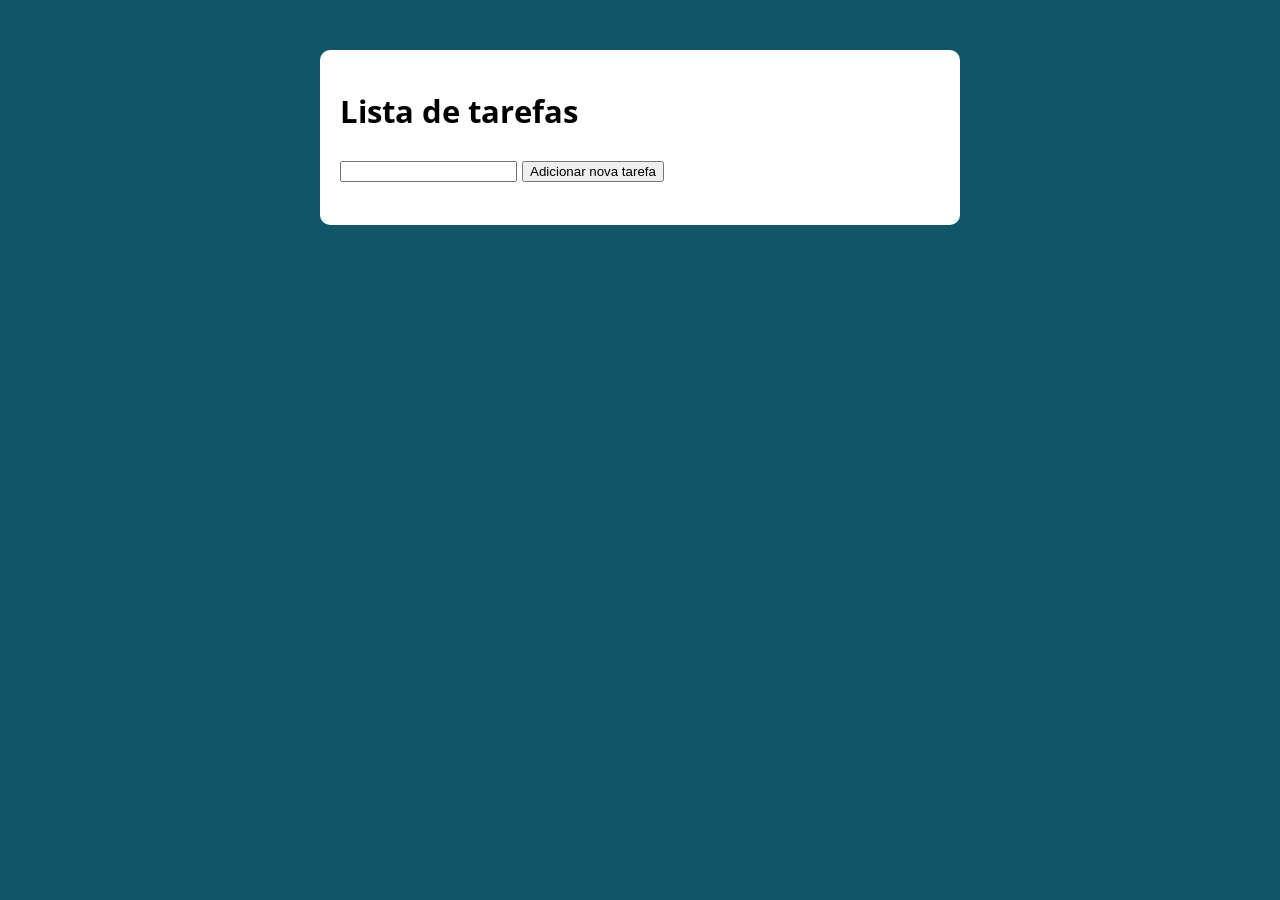
<file: Funcoes Avançado/listadetarefas/index.html>
<!DOCTYPE html>
<html lang="pt-BR">

<head>
  <meta charset="UTF-8">
  <meta name="viewport" content="width=device-width, initial-scale=1.0">
  <meta http-equiv="X-UA-Compatible" content="ie=edge">
  <title>Modelo</title>
  <link rel="stylesheet" href="./assets/css/style.css">
</head>

<body>

  <section class="container">
    <h1>Lista de tarefas</h1>
    <p>
      <input type="text" class="input-tarefa">
      <button class="btn-tarefa">Adicionar nova tarefa</button>
    </p>
    <ul class="tarefas"> </ul>

  </section>

  <script src="./assets/js/main.js"></script>
</body>

</html>
</file>
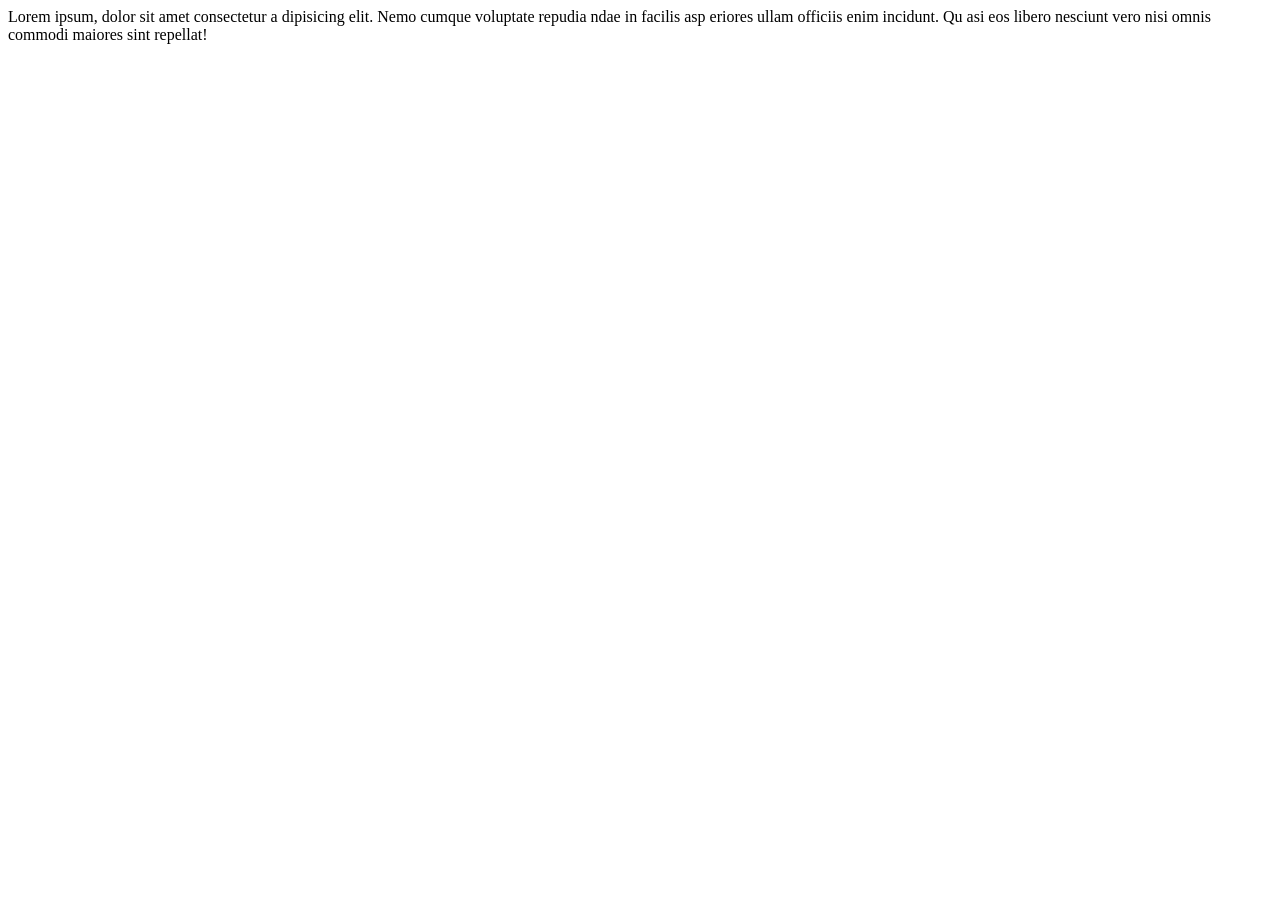
<file: Fundamentos(Lógica de Programação)/alertConfirmPrompt/index.html>
<!DOCTYPE html>
<html lang="en">
<head>
    <meta charset="UTF-8">
    <meta http-equiv="X-UA-Compatible" content="IE=edge">
    <meta name="viewport" content="width=device-width, initial-scale=1.0">
    <title>Título da página</title>
</head>
<body>

    Lorem ipsum, dolor sit amet consectetur a
    dipisicing elit. Nemo cumque voluptate repudia
    ndae in facilis asp
    eriores ullam officiis enim incidunt. Qu
    asi eos libero nesciunt vero nisi omnis 
    commodi maiores sint repellat!
    
    <script src = "js/script.js"></script> 
</body>
</html>
</file>
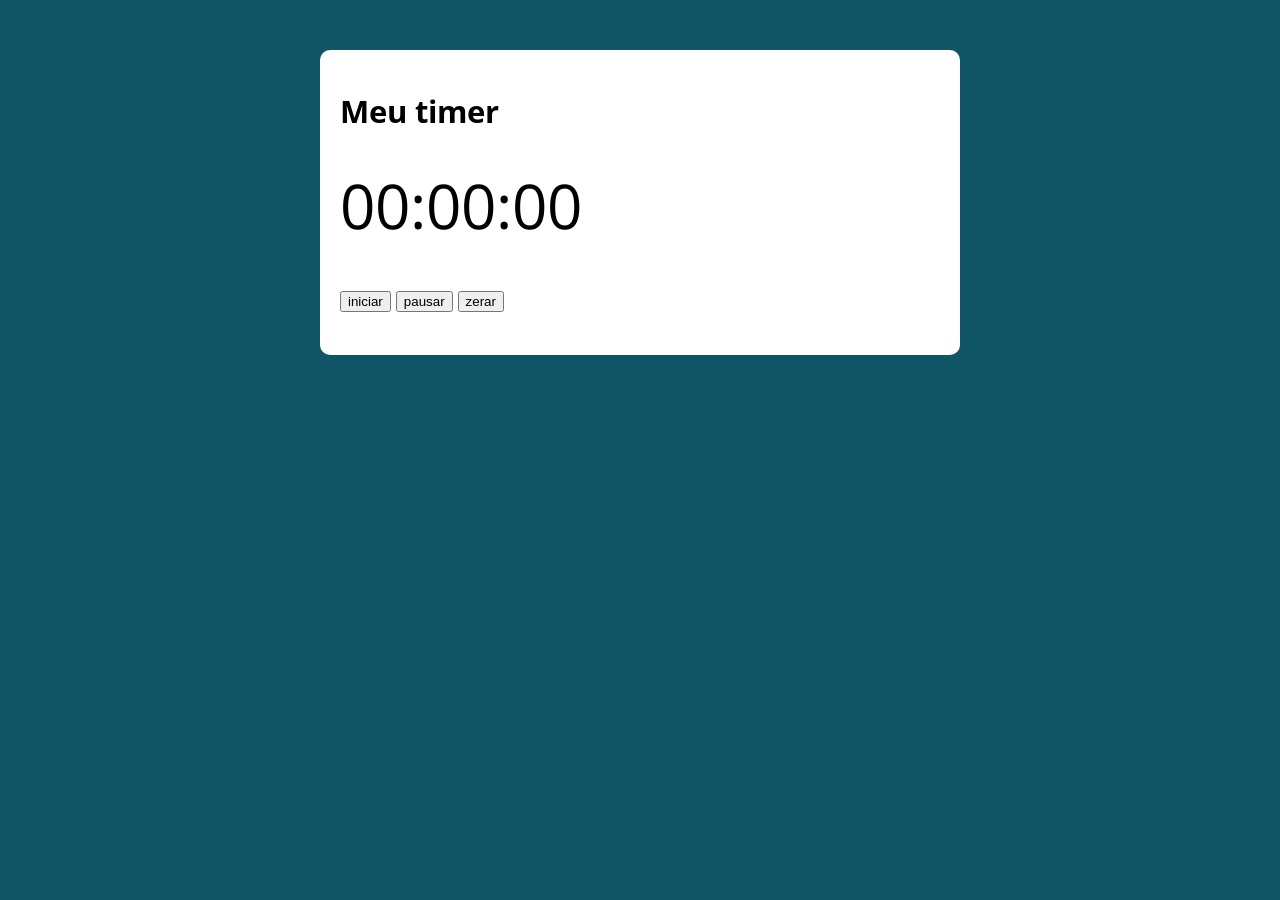
<file: Fundamentos(Lógica de Programação)/cronometroDoProfessor/index.html>
<!DOCTYPE html>
<html lang="pt-BR">

<head>
  <meta charset="UTF-8">
  <meta name="viewport" content="width=device-width, initial-scale=1.0">
  <meta http-equiv="X-UA-Compatible" content="ie=edge">
  <title>Modelo</title>
  <link rel="stylesheet" href="./assets/css/style.css">
</head>

<body>

  <section class="container">
    <h1>Meu timer</h1>
    <p class="relogio">00:00:00</p>
    <p>
      <button class="iniciar">iniciar</button>
      <button class="pausar">pausar</button>
      <button class="zerar">zerar</button>
    </p>
  </section>

  <script src="./assets/js/main.js"></script>
</body>

</html>
</file>
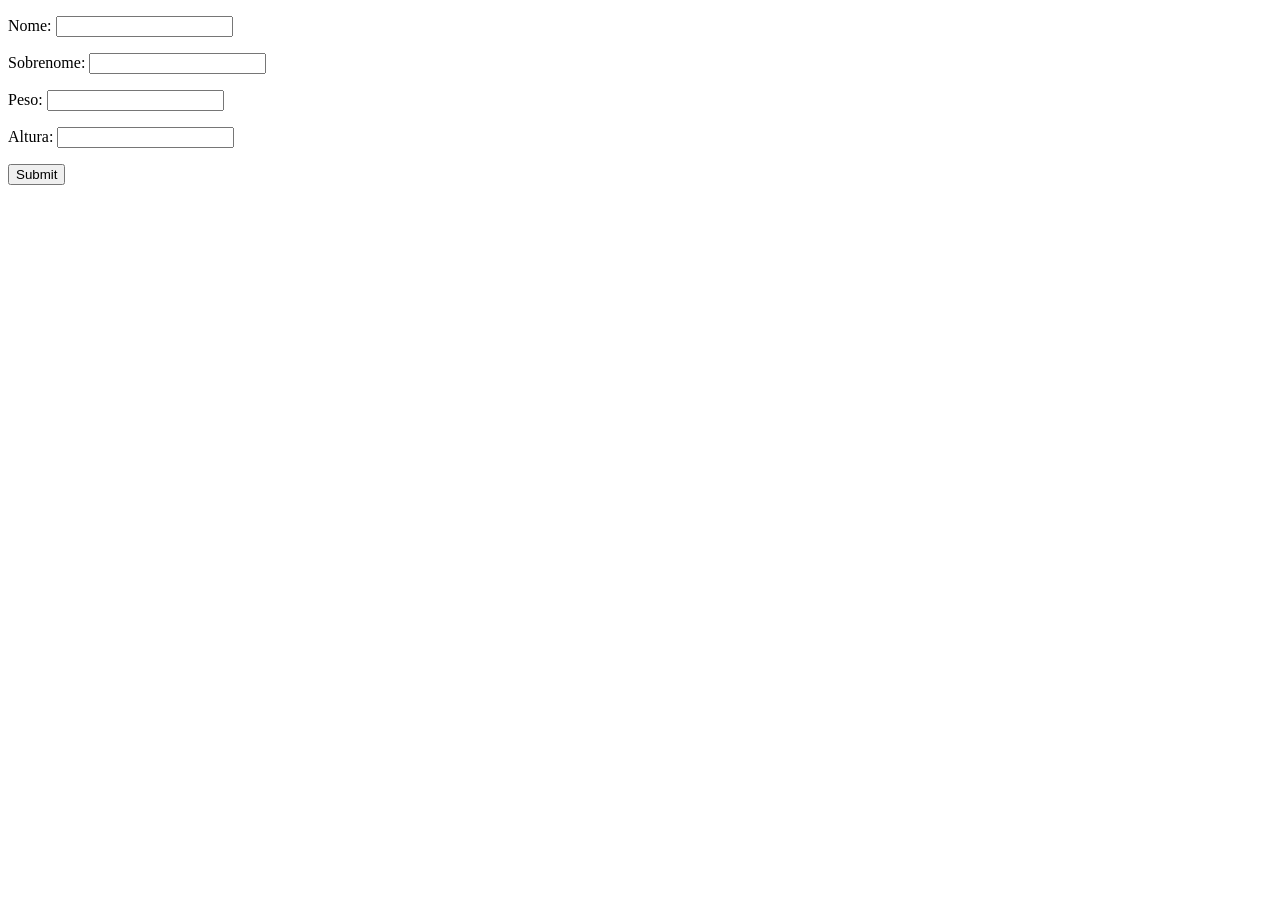
<file: Fundamentos(Lógica de Programação)/exercicioArrays/index.html>
<!DOCTYPE html>
<html lang="en">

<head>
    <meta charset="UTF-8">
    <meta http-equiv="X-UA-Compatible" content="IE=edge">
    <meta name="viewport" content="width=device-width, initial-scale=1.0">
    <title>Exercícios</title>
</head>

<body>
    <form class="form" action="" method="get">
        <p>Nome: <input type="text" class="nome"></p>
        <p>Sobrenome: <input type="text" class="sobrenome"></p>
        <p>Peso: <input type="text" class="peso"></p>
        <p>Altura: <input type="text" class="altura"></p>
        <input type="submit" value="Submit">
  
    </form>

    <div class="resultado"></div>
    <script src="js/script.js"></script>
</body>

</html>
</file>
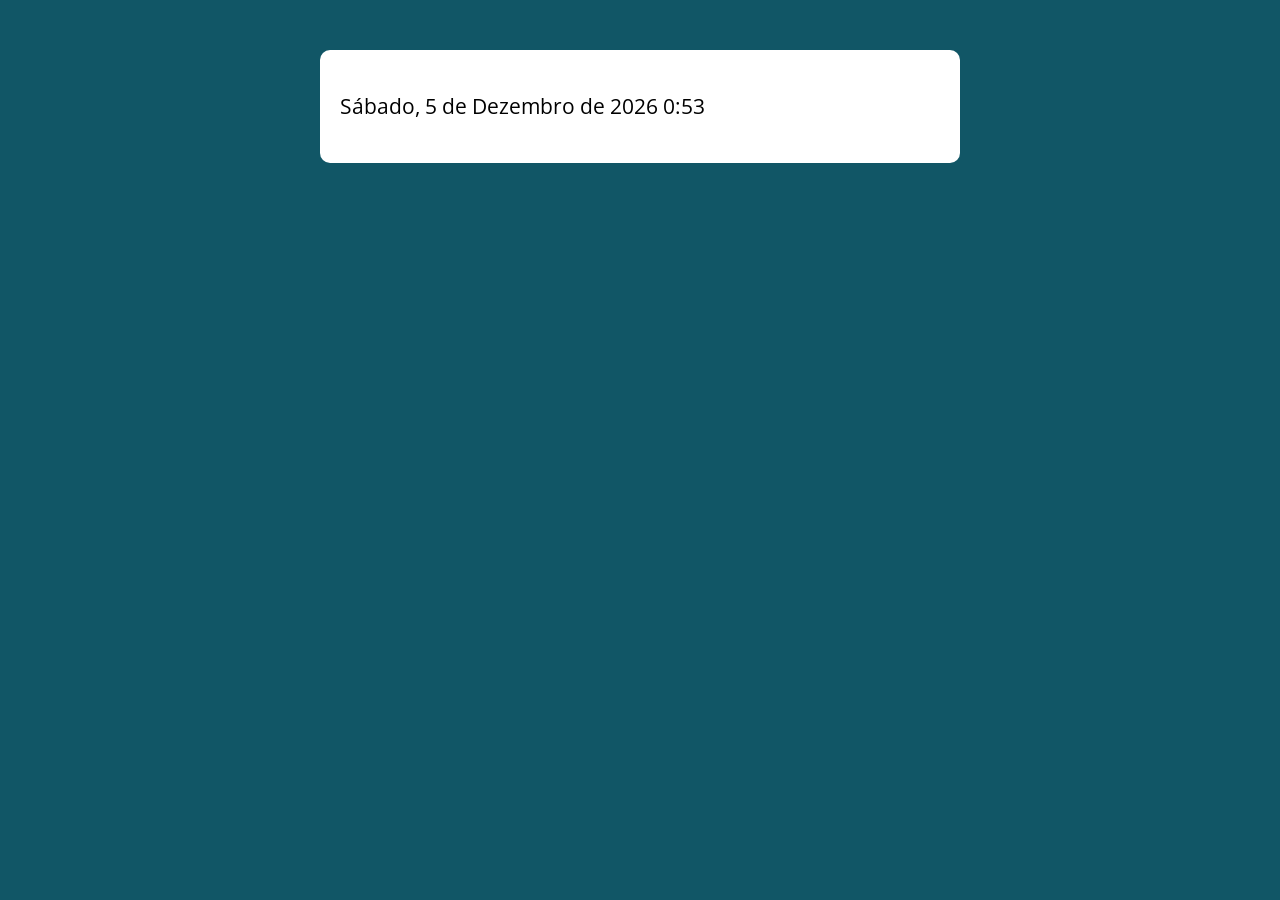
<file: Fundamentos(Lógica de Programação)/exercicioDate/index.html>
<!DOCTYPE html>
<html lang="pt-BR">

<head>
  <meta charset="UTF-8">
  <meta name="viewport" content="width=device-width, initial-scale=1.0">
  <meta http-equiv="X-UA-Compatible" content="ie=edge">
  <title>Exercício Date</title>
  <link rel="stylesheet" href="./assets/css/style.css">
</head>

<body>

  <section class="container">
    <div id="resultado"></div>
  </section>


  <script src="./assets/js/main.js"></script>
</body>

</html>
</file>
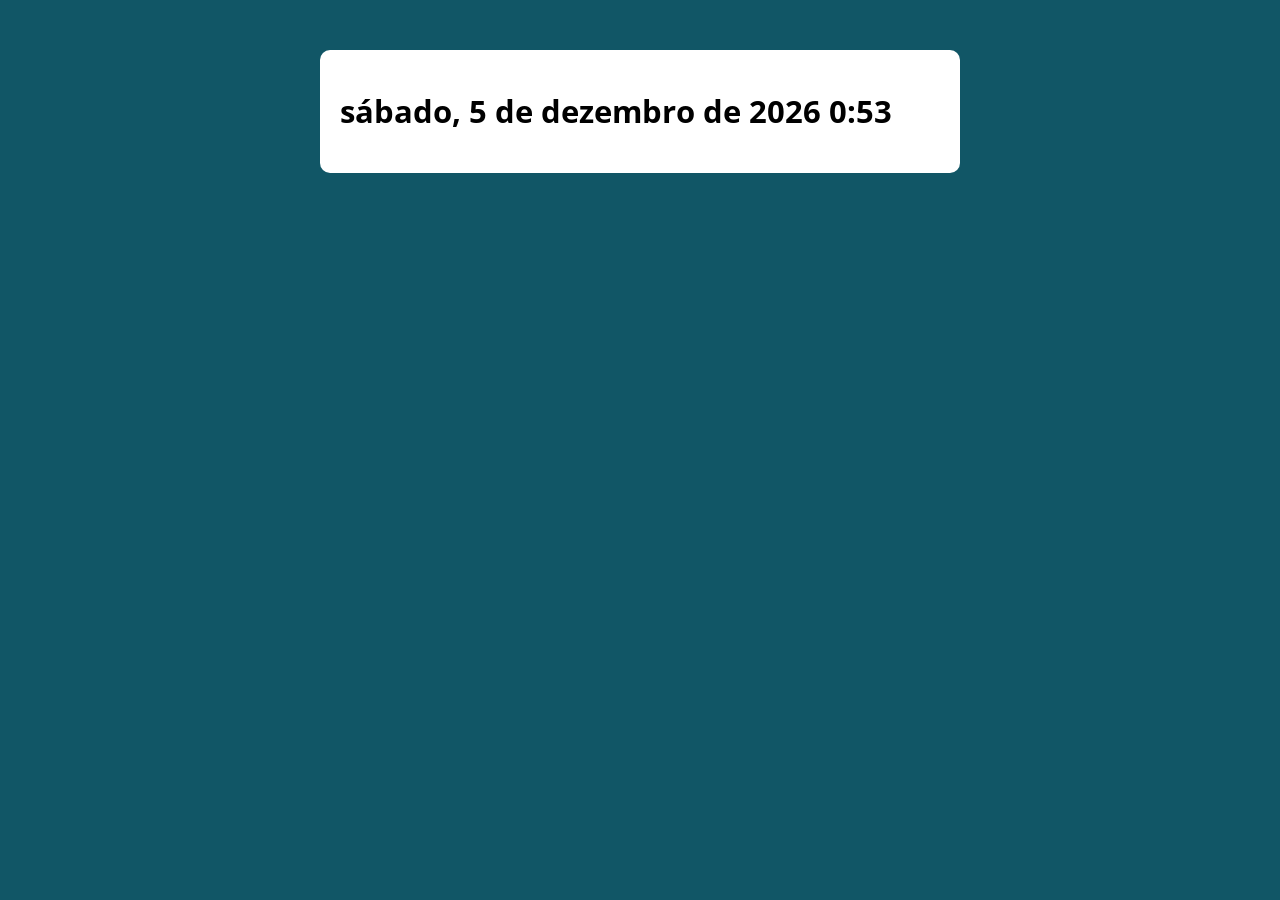
<file: Fundamentos(Lógica de Programação)/exercicioDateResumido/index.html>
<!DOCTYPE html>
<html lang="pt-BR">

<head>
  <meta charset="UTF-8">
  <meta name="viewport" content="width=device-width, initial-scale=1.0">
  <meta http-equiv="X-UA-Compatible" content="ie=edge">
  <title>Exercício Date</title>
  <link rel="stylesheet" href="./assets/css/style.css">
</head>

<body>

  <section class="container">
    
      <h1></h1>
   
  </section>


  <script src="./assets/js/main.js"></script>
</body>

</html>
</file>
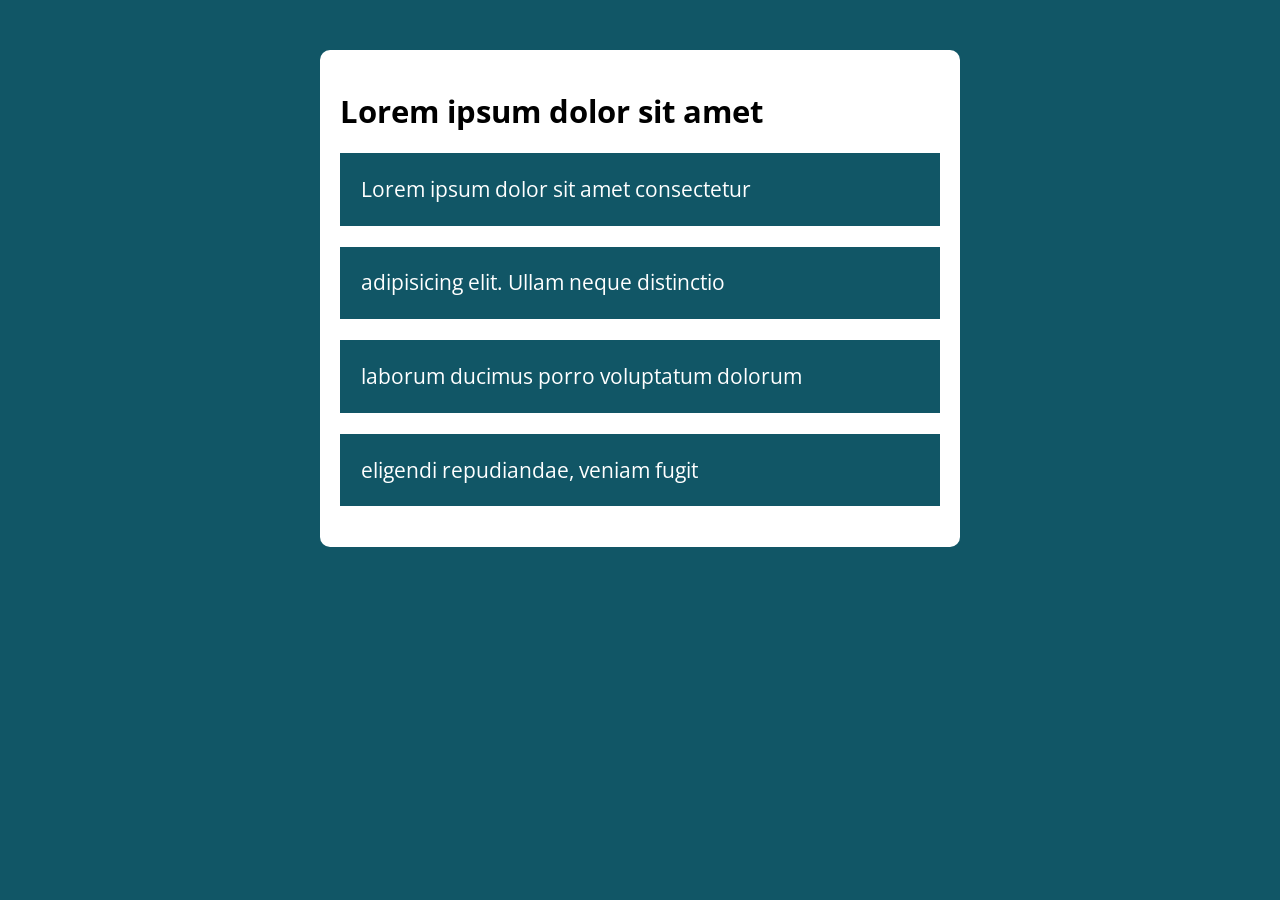
<file: Fundamentos(Lógica de Programação)/exercicioNodeList/index.html>
<!DOCTYPE html>
<html lang="pt-BR">

<head>
  <meta charset="UTF-8">
  <meta name="viewport" content="width=device-width, initial-scale=1.0">
  <meta http-equiv="X-UA-Compatible" content="ie=edge">
  <title>Exercício Date</title>
  <link rel="stylesheet" href="./assets/css/style.css">
</head>

<body>

  <section class="container">

    <h1>Lorem ipsum dolor sit amet</h1>
    <div class="paragrafos">
      <p>Lorem ipsum dolor sit amet consectetur</p>
      <p>adipisicing elit. Ullam neque distinctio </p>
      <p>laborum ducimus porro voluptatum dolorum </p>
      <p>eligendi repudiandae, veniam fugit </p>
    </div>

  </section>


  <script src="./assets/js/main.js"></script>
</body>

</html>
</file>
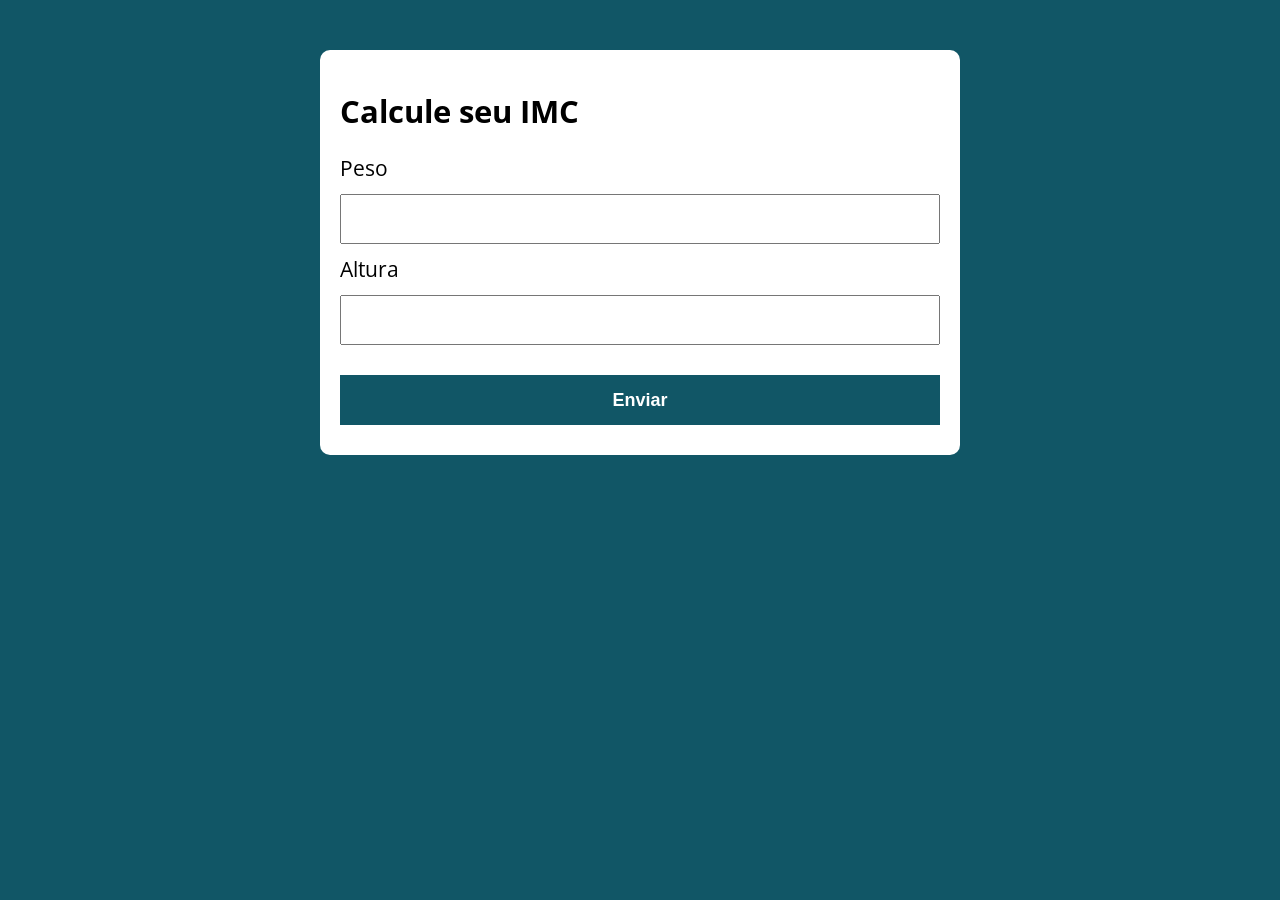
<file: Fundamentos(Lógica de Programação)/exercicios/index.html>
<!DOCTYPE html>
<html lang="pt-BR">

<head>
  <meta charset="UTF-8">
  <meta name="viewport" content="width=device-width, initial-scale=1.0">
  <meta http-equiv="X-UA-Compatible" content="ie=edge">
  <title>Modelo</title>
  <link rel="stylesheet" href="./assets/css/style.css">
</head>

<body>

  <section class="container">
    <h1>Calcule seu IMC</h1>
    <form action="/" id="formulario" method="POST">
      <label for="peso">Peso</label>
      <input type="text" id="peso" name="peso">
      <label for="altura">Altura</label>
      <input type="text" id="altura" name="altura">
      <button type="submit">Enviar</button>
    </form>

    <div id="resultado"></div>
  </section>


  <script src="./assets/js/main.js"></script>
</body>

</html>
</file>
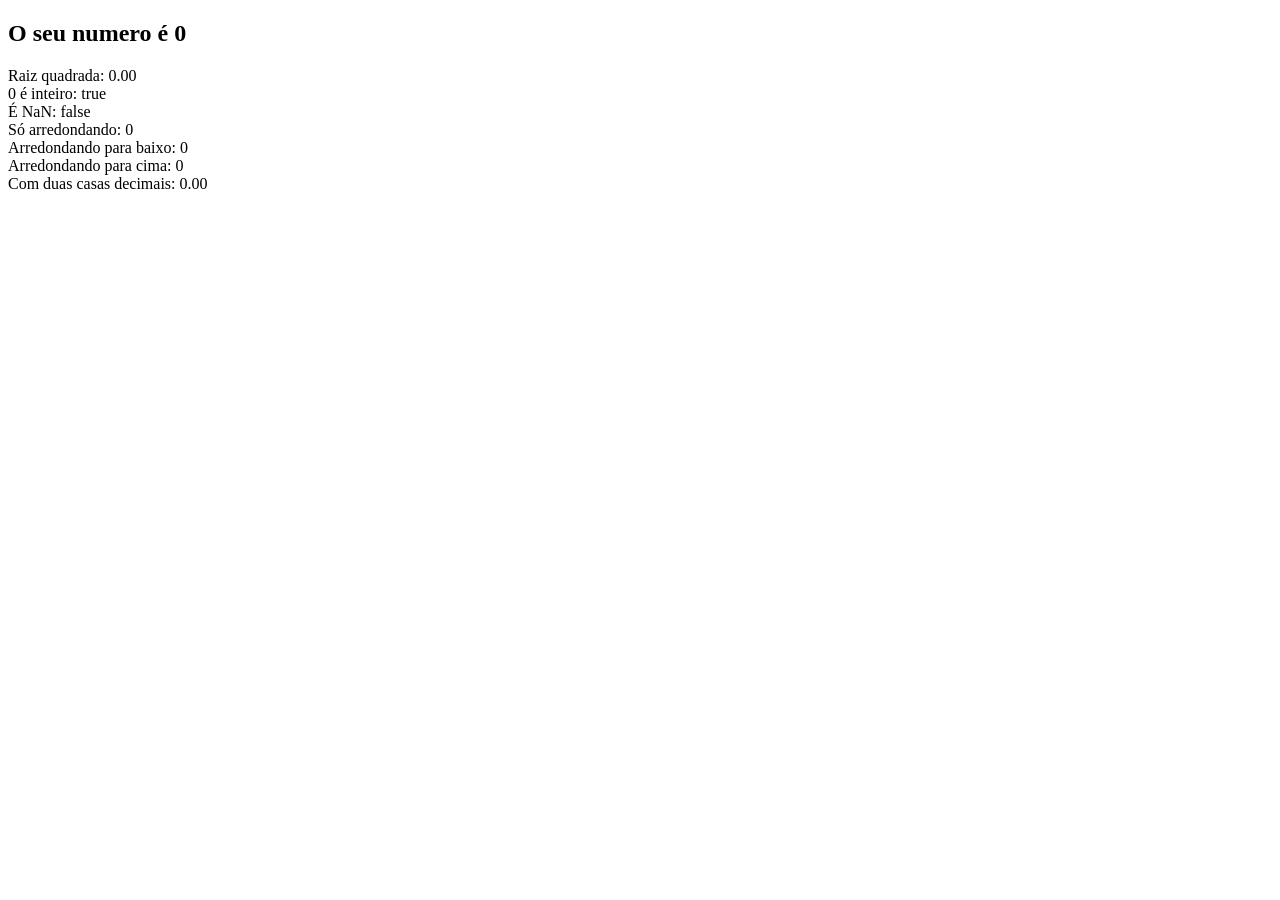
<file: Fundamentos(Lógica de Programação)/Math/index.html>
<!DOCTYPE html>
<html lang="en">
<head>
    <meta charset="UTF-8">
    <meta http-equiv="X-UA-Compatible" content="IE=edge">
    <meta name="viewport" content="width=device-width, initial-scale=1.0">
    <title>Document</title>
</head>
<body>
  
  <section>
    <h1>O seu numero é <span id="numero-titulo">0</span></h1>
    <div id ="texto"> </div>
  </section>

    
  <script src = "script.js">
    
  </script>
    
</body>
</html>
</file>
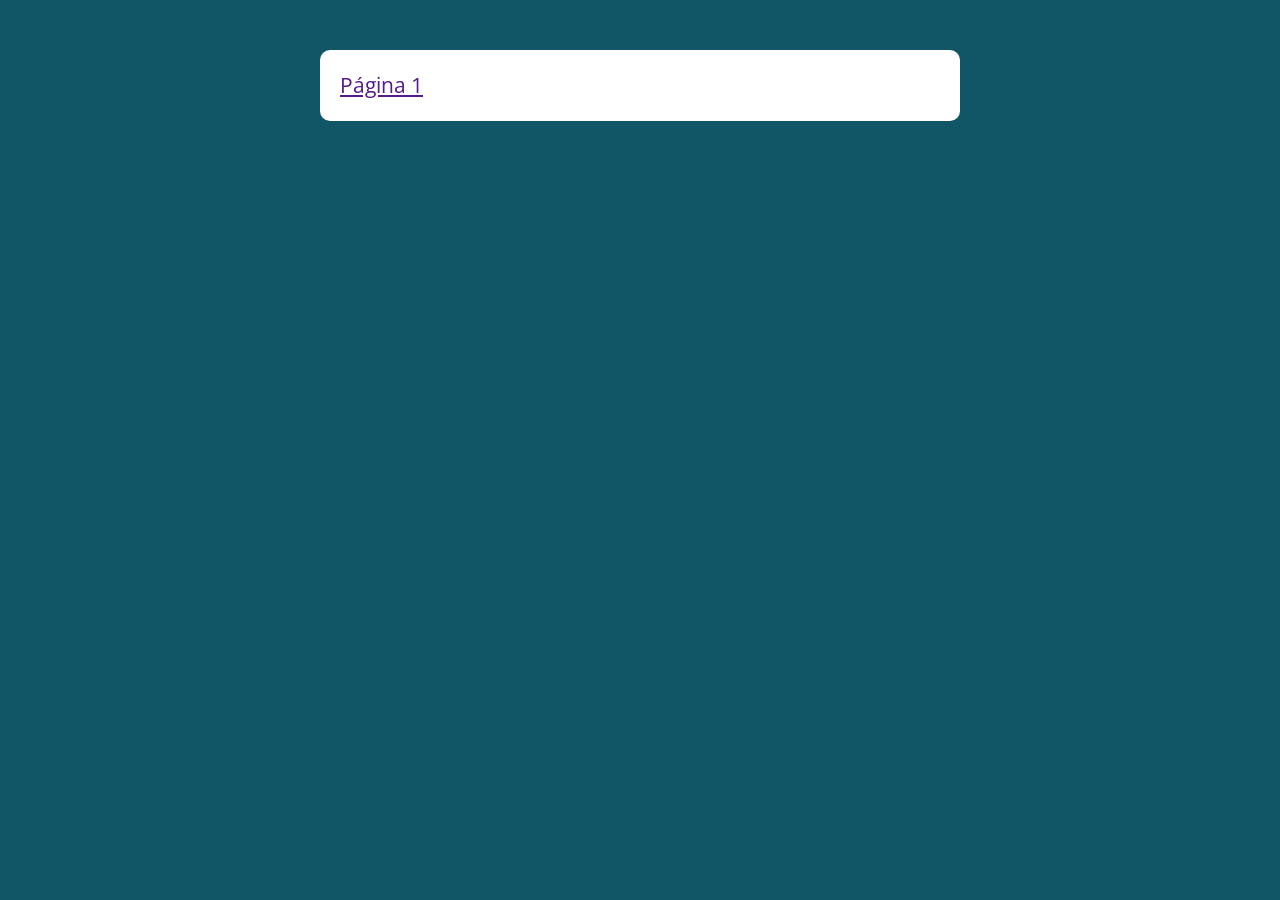
<file: js assincrono/modelo/index.html>
<!DOCTYPE html>
<html lang="pt-BR">

<head>
  <meta charset="UTF-8">
  <meta name="viewport" content="width=device-width, initial-scale=1.0">
  <meta http-equiv="X-UA-Compatible" content="ie=edge">
  <title>Modelo</title>
  <link rel="stylesheet" href="./assets/css/style.css">
</head>

<body>

  <section class="container">
    <a href = ""> Página 1</a>
  </section>

  <script src="./assets/js/main.js"></script>
</body>

</html>
</file>
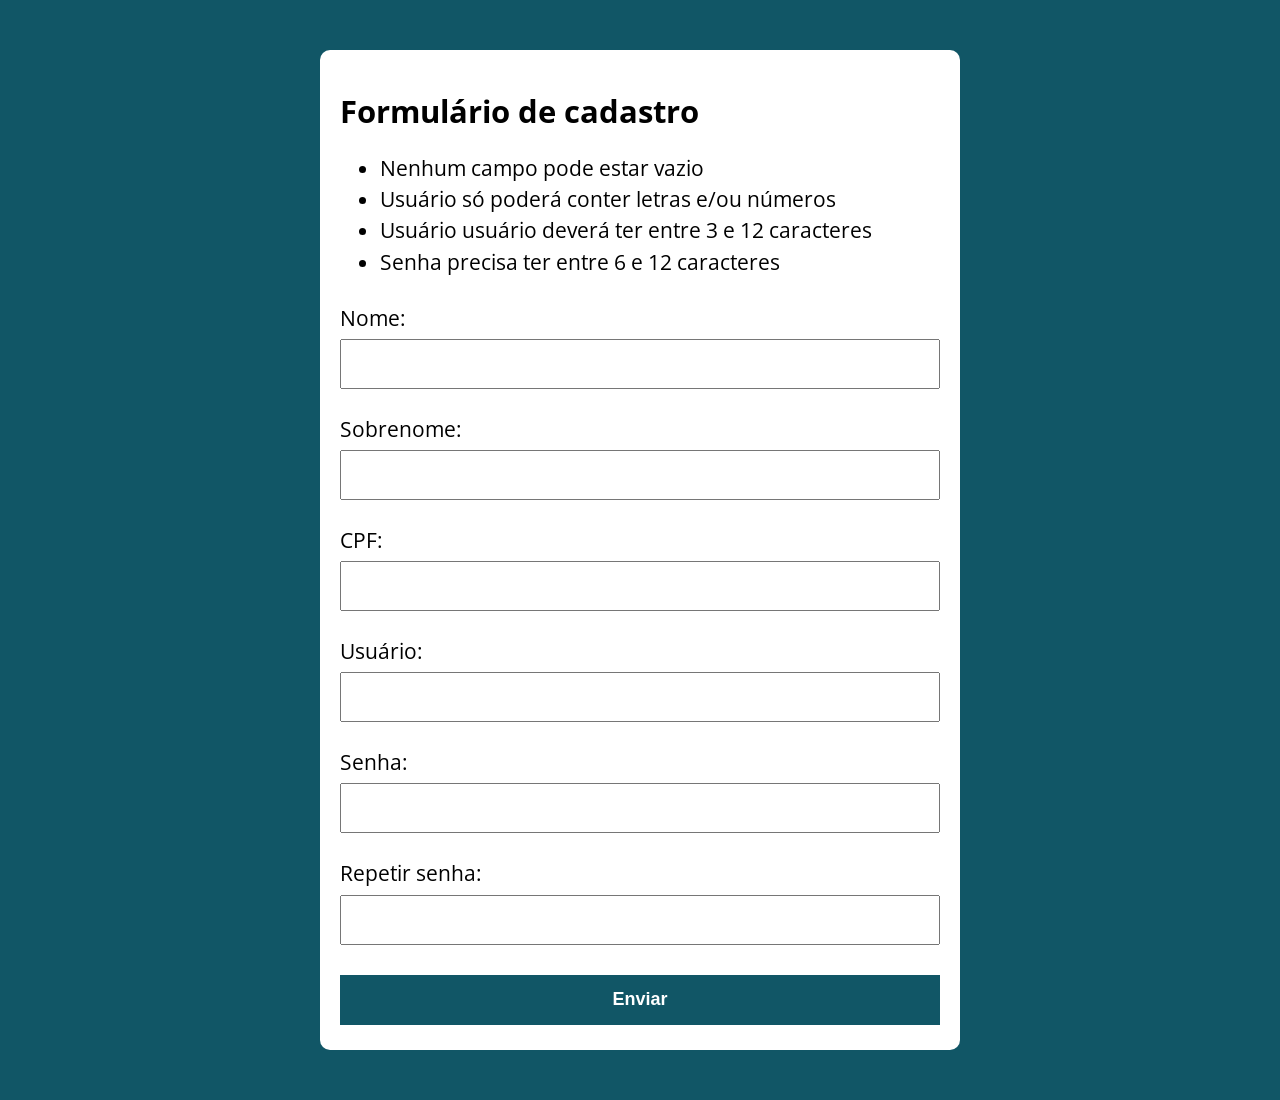
<file: POO/modelo/index.html>
<!DOCTYPE html>
<html lang="pt-BR">

<head>
  <meta charset="UTF-8">
  <meta name="viewport" content="width=device-width, initial-scale=1.0">
  <meta http-equiv="X-UA-Compatible" content="ie=edge">
  <title>Modelo</title>
  <link rel="stylesheet" href="./assets/css/style.css">
</head>

<body>

  <section class="container">
    <h1>Formulário de cadastro</h1>
    <header>
      <ul>
        <li>Nenhum campo pode estar vazio</li>
        <li>Usuário só poderá conter letras e/ou números</li>
        <li>Usuário usuário deverá ter entre 3 e 12 caracteres</li>
        <li>Senha precisa ter entre 6 e 12 caracteres</li>
      </ul>
    </header>
    <main>
      <form action="/" method="POST" class="formulario">
        <label>Nome:</label>
        <input type=text class = "nome validar">
        <label>Sobrenome:</label>
        <input type=text class = "sobrenome validar">
        <label>CPF:</label>
        <input type=text class = "cpf validar">
        <label>Usuário:</label>
        <input type=text class = "usuario validar">
        <label>Senha:</label>
        <input type=password class = "senha validar">
        <label>Repetir senha:</label>
        <input type=password class = "repetir-senha validar">
        <button type = "submit">Enviar</button>
      </form>
    </main>
  </section>

  <script src="./assets/js/classValidaCPF.js"></script>

  <script src="./assets/js/main.js"></script>
</body>

</html>
</file>
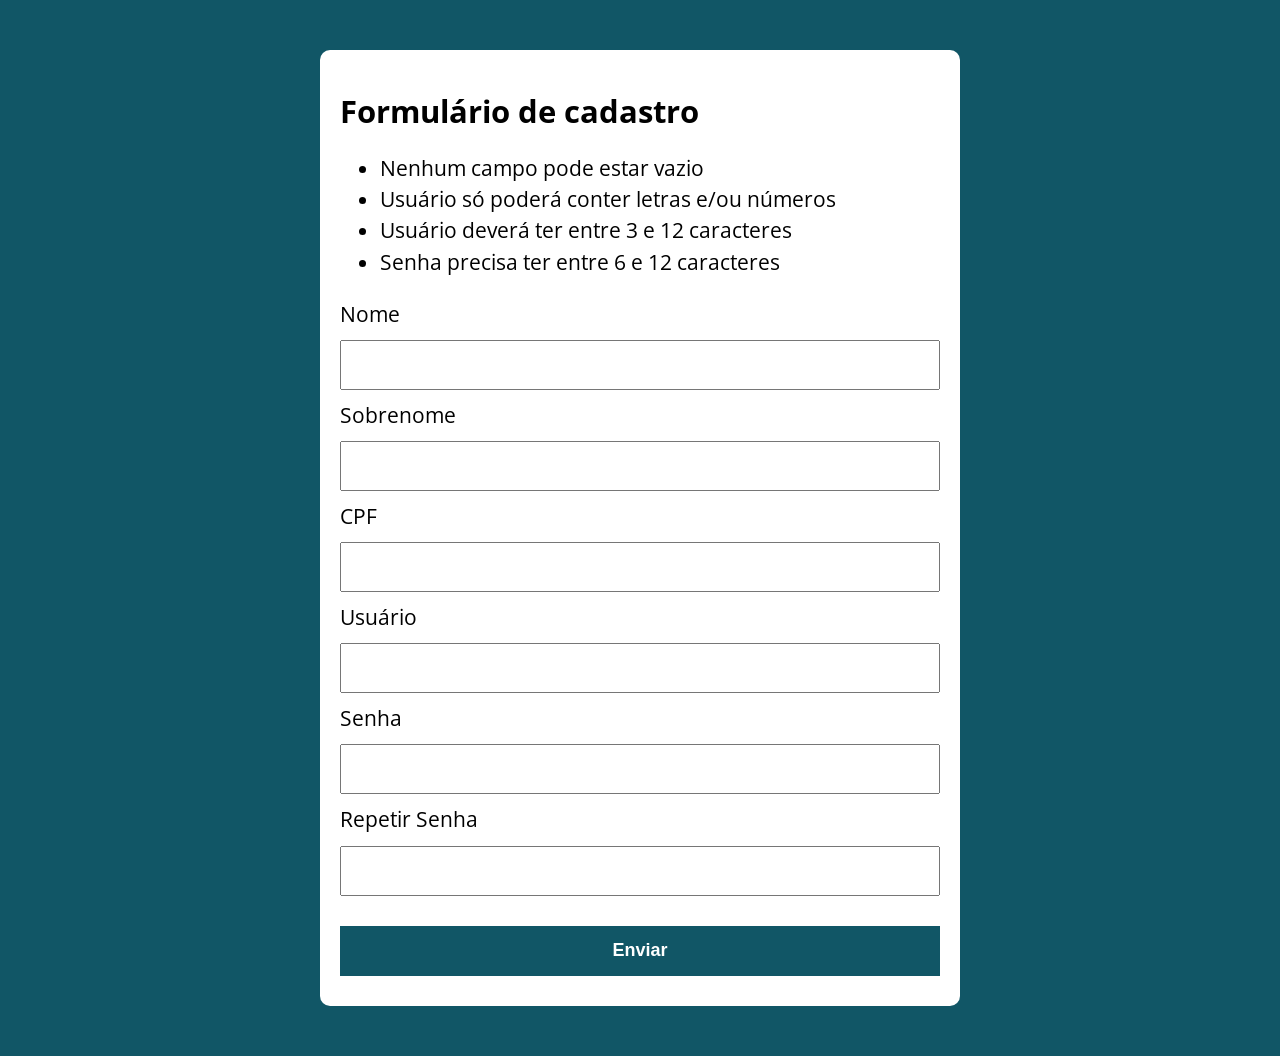
<file: POO/validaForm/index.html>
<!DOCTYPE html>
<html lang="pt-BR">

<head>
  <meta charset="UTF-8">
  <meta name="viewport" content="width=device-width, initial-scale=1.0">
  <meta http-equiv="X-UA-Compatible" content="ie=edge">
  <title>Modelo</title>
  <link rel="stylesheet" href="./assets/css/style.css">
</head>

<body>

  <section class="container">
    <h1>Formulário de cadastro</h1>
    <ul>
      <li>Nenhum campo pode estar vazio</li>
      <li>Usuário só poderá conter letras e/ou números</li>
      <li>Usuário deverá ter entre 3 e 12 caracteres</li>
      <li>Senha precisa ter entre 6 e 12 caracteres</li>
    </ul>
    
    <form action="/" method="POST" class='formulario'>
      <label>Nome</label>
      <input type="text" class="nome validar">
      <label>Sobrenome</label>
      <input type="text" class="sobrenome validar">
      <label>CPF</label>
      <input type="text" class="cpf validar">
      <label>Usuário</label>
      <input type="text" class="usuario validar">
      <label>Senha</label>
      <input type="password" class="senha validar">
      <label>Repetir Senha</label>
      <input type="password" class="repetir-senha validar">
      <button type="submit">Enviar</button>
    </form>
  </section>

  <script src="./assets/js/validaCPF.js"></script>
  <script src="./assets/js/main.js"></script>
</body>

</html>
</file>
<file: Funcoes Avançado/listadetarefas/assets/css/style.css>
@import url('https://fonts.googleapis.com/css?family=Open+Sans:400,700&display=swap');
:root {
  --primary-color: rgb(17, 86, 102);
  --primary-color-darker: rgb(9, 48, 56);
}

* {
  box-sizing: border-box;
  outline: 0;
}

body {
  margin: 0;
  padding: 0;
  background: var(--primary-color);
  font-family: 'Open sans', sans-serif;
  font-size: 1.3em;
  line-height: 1.5em;
}

.container {
  max-width: 640px;
  margin: 50px auto;
  background: #fff;
  padding: 20px;
  border-radius: 10px;
}

form input, form label, form button {
  display: block;
  width: 100%;
  margin-bottom: 10px;
}

form input {
  font-size: 24px;
  height: 50px;
  padding: 0 20px;
}

form input:focus {
  outline: 1px solid var(--primary-color);
}

form button {
  border: none;
  background: var(--primary-color);
  color: #fff;
  font-size: 18px;
  font-weight: 700;
  height: 50px;
  cursor: pointer;
  margin-top: 30px;
}

form button:hover {
  background: var(--primary-color-darker);
}
li { 
  list-style-type: none;
}
ul{ 
  margin: 0;
  padding:0;
}
</file>
<file: Fundamentos(Lógica de Programação)/cronometroDoProfessor/assets/css/style.css>
@import url('https://fonts.googleapis.com/css?family=Open+Sans:400,700&display=swap');
:root {
  --primary-color: rgb(17, 86, 102);
  --primary-color-darker: rgb(9, 48, 56);
}

* {
  box-sizing: border-box;
  outline: 0;
}

body {
  margin: 0;
  padding: 0;
  background: var(--primary-color);
  font-family: 'Open sans', sans-serif;
  font-size: 1.3em;
  line-height: 1.5em;
}

.container {
  max-width: 640px;
  margin: 50px auto;
  background: #fff;
  padding: 20px;
  border-radius: 10px;
}

form input, form label, form button {
  display: block;
  width: 100%;
  margin-bottom: 10px;
}

form input {
  font-size: 24px;
  height: 50px;
  padding: 0 20px;
}

form input:focus {
  outline: 1px solid var(--primary-color);
}

form button {
  border: none;
  background: var(--primary-color);
  color: #fff;
  font-size: 18px;
  font-weight: 700;
  height: 50px;
  cursor: pointer;
  margin-top: 30px;
}

form button:hover {
  background: var(--primary-color-darker);
}
.relogio {
  font-size: 3em;
}

.pausado {
  color: red;
}
</file>
<file: Fundamentos(Lógica de Programação)/exercicioDate/assets/css/style.css>
@import url('https://fonts.googleapis.com/css?family=Open+Sans:400,700&display=swap');
:root {
  --primary-color: rgb(17, 86, 102);
  --primary-color-darker: rgb(9, 48, 56);
}

* {
  box-sizing: border-box;
  outline: 0;
}

body {
  margin: 0;
  padding: 0;
  background: var(--primary-color);
  font-family: 'Open sans', sans-serif;
  font-size: 1.3em;
  line-height: 1.5em;
}

.container {
  max-width: 640px;
  margin: 50px auto;
  background: #fff;
  padding: 20px;
  border-radius: 10px;
}

form input, form label, form button {
  display: block;
  width: 100%;
  margin-bottom: 10px;
}

form input {
  font-size: 24px;
  height: 50px;
  padding: 0 20px;
}

form input:focus {
  outline: 1px solid var(--primary-color);
}

form button {
  border: none;
  background: var(--primary-color);
  color: #fff;
  font-size: 18px;
  font-weight: 700;
  height: 50px;
  cursor: pointer;
  margin-top: 30px;
}

form button:hover {
  background: var(--primary-color-darker);
}
</file>
<file: Fundamentos(Lógica de Programação)/exercicioDateResumido/assets/css/style.css>
@import url('https://fonts.googleapis.com/css?family=Open+Sans:400,700&display=swap');
:root {
  --primary-color: rgb(17, 86, 102);
  --primary-color-darker: rgb(9, 48, 56);
}

* {
  box-sizing: border-box;
  outline: 0;
}

body {
  margin: 0;
  padding: 0;
  background: var(--primary-color);
  font-family: 'Open sans', sans-serif;
  font-size: 1.3em;
  line-height: 1.5em;
}

.container {
  max-width: 640px;
  margin: 50px auto;
  background: #fff;
  padding: 20px;
  border-radius: 10px;
}

form input, form label, form button {
  display: block;
  width: 100%;
  margin-bottom: 10px;
}

form input {
  font-size: 24px;
  height: 50px;
  padding: 0 20px;
}

form input:focus {
  outline: 1px solid var(--primary-color);
}

form button {
  border: none;
  background: var(--primary-color);
  color: #fff;
  font-size: 18px;
  font-weight: 700;
  height: 50px;
  cursor: pointer;
  margin-top: 30px;
}

form button:hover {
  background: var(--primary-color-darker);
}
</file>
<file: Fundamentos(Lógica de Programação)/exercicioNodeList/assets/css/style.css>
@import url('https://fonts.googleapis.com/css?family=Open+Sans:400,700&display=swap');
:root {
  --primary-color: rgb(17, 86, 102);
  --primary-color-darker: rgb(9, 48, 56);
}

* {
  box-sizing: border-box;
  outline: 0;
}

body {
  margin: 0;
  padding: 0;
  background: var(--primary-color);
  font-family: 'Open sans', sans-serif;
  font-size: 1.3em;
  line-height: 1.5em;
}

.container {
  max-width: 640px;
  margin: 50px auto;
  background: #fff;
  padding: 20px;
  border-radius: 10px;
}

form input, form label, form button {
  display: block;
  width: 100%;
  margin-bottom: 10px;
}

form input {
  font-size: 24px;
  height: 50px;
  padding: 0 20px;
}

form input:focus {
  outline: 1px solid var(--primary-color);
}

form button {
  border: none;
  background: var(--primary-color);
  color: #fff;
  font-size: 18px;
  font-weight: 700;
  height: 50px;
  cursor: pointer;
  margin-top: 30px;
}

form button:hover {
  background: var(--primary-color-darker);
}
</file>
<file: Fundamentos(Lógica de Programação)/exercicios/assets/css/style.css>
@import url('https://fonts.googleapis.com/css?family=Open+Sans:400,700&display=swap');
:root {
  --primary-color: rgb(17, 86, 102);
  --primary-color-darker: rgb(9, 48, 56);
}

* {
  box-sizing: border-box;
  outline: 0;
}

body {
  margin: 0;
  padding: 0;
  background: var(--primary-color);
  font-family: 'Open sans', sans-serif;
  font-size: 1.3em;
  line-height: 1.5em;
}

.container {
  max-width: 640px;
  margin: 50px auto;
  background: #fff;
  padding: 20px;
  border-radius: 10px;
}

form input, form label, form button {
  display: block;
  width: 100%;
  margin-bottom: 10px;
}

form input {
  font-size: 24px;
  height: 50px;
  padding: 0 20px;
}

form input:focus {
  outline: 1px solid var(--primary-color);
}

form button {
  border: none;
  background: var(--primary-color);
  color: #fff;
  font-size: 18px;
  font-weight: 700;
  height: 50px;
  cursor: pointer;
  margin-top: 30px;
}

form button:hover {
  background: var(--primary-color-darker);
}
.paragrafo-resultado, .bad {
  background: rgb(8, 187, 61);
  padding: 10px 20px;
  color: white;
}

.bad {
  color: white;
  background: rgb(224, 4, 4);
}
</file>
<file: js assincrono/modelo/assets/css/style.css>
@import url('https://fonts.googleapis.com/css?family=Open+Sans:400,700&display=swap');
:root {
  --primary-color: rgb(17, 86, 102);
  --primary-color-darker: rgb(9, 48, 56);
}

* {
  box-sizing: border-box;
  outline: 0;
}

body {
  margin: 0;
  padding: 0;
  background: var(--primary-color);
  font-family: 'Open sans', sans-serif;
  font-size: 1.3em;
  line-height: 1.5em;
}

.container {
  max-width: 640px;
  margin: 50px auto;
  background: #fff;
  padding: 20px;
  border-radius: 10px;
}

form input, form label, form button {
  display: block;
  width: 100%;
  margin-bottom: 10px;
}

form input {
  font-size: 24px;
  height: 50px;
  padding: 0 20px;
}

form input:focus {
  outline: 1px solid var(--primary-color);
}

form button {
  border: none;
  background: var(--primary-color);
  color: #fff;
  font-size: 18px;
  font-weight: 700;
  height: 50px;
  cursor: pointer;
  margin-top: 30px;
}

form button:hover {
  background: var(--primary-color-darker);
}
</file>
<file: POO/modelo/assets/css/style.css>
@import url('https://fonts.googleapis.com/css?family=Open+Sans:400,700&display=swap');
:root {
  --primary-color: rgb(17, 86, 102);
  --primary-color-darker: rgb(9, 48, 56);
}

* {
  box-sizing: border-box;
  outline: 0;
}

body {
  margin: 0;
  padding: 0;
  background: var(--primary-color);
  font-family: 'Open sans', sans-serif;
  font-size: 1.3em;
  line-height: 1.5em;
}

.container {
  max-width: 640px;
  margin: 50px auto;
  background: #fff;
  padding: 20px;
  border-radius: 10px;
}

.error-text{
  font-size: 0.7em;
  color: red;
}
form input, form label, form button {
  display: block;
  width: 100%;
  margin-bottom: 5px;

}
form label { 
  margin-top: 1.2em;
}

form input {
  font-size: 24px;
  height: 50px;
  padding: 0 20px;
}

form input:focus {
  outline: 1px solid var(--primary-color);
}

form button {
  border: none;
  background: var(--primary-color);
  color: #fff;
  font-size: 18px;
  font-weight: 700;
  height: 50px;
  cursor: pointer;
  margin-top: 30px;
}

form button:hover {
  background: var(--primary-color-darker);
}
</file>
<file: POO/validaForm/assets/css/style.css>
@import url('https://fonts.googleapis.com/css?family=Open+Sans:400,700&display=swap');
:root {
  --primary-color: rgb(17, 86, 102);
  --primary-color-darker: rgb(9, 48, 56);
}

* {
  box-sizing: border-box;
  outline: 0;
}

body {
  margin: 0;
  padding: 0;
  background: var(--primary-color);
  font-family: 'Open sans', sans-serif;
  font-size: 1.3em;
  line-height: 1.5em;
}

.container {
  max-width: 640px;
  margin: 50px auto;
  background: #fff;
  padding: 20px;
  border-radius: 10px;
}

form input, form label, form button {
  display: block;
  width: 100%;
  margin-bottom: 10px;
}

form input {
  font-size: 24px;
  height: 50px;
  padding: 0 20px;
}

form input:focus {
  outline: 1px solid var(--primary-color);
}

form button {
  border: none;
  background: var(--primary-color);
  color: #fff;
  font-size: 18px;
  font-weight: 700;
  height: 50px;
  cursor: pointer;
  margin-top: 30px;
}

form button:hover {
  background: var(--primary-color-darker);
}
.error-text {
  font-size: 12px;
  color: red;
}
</file>
